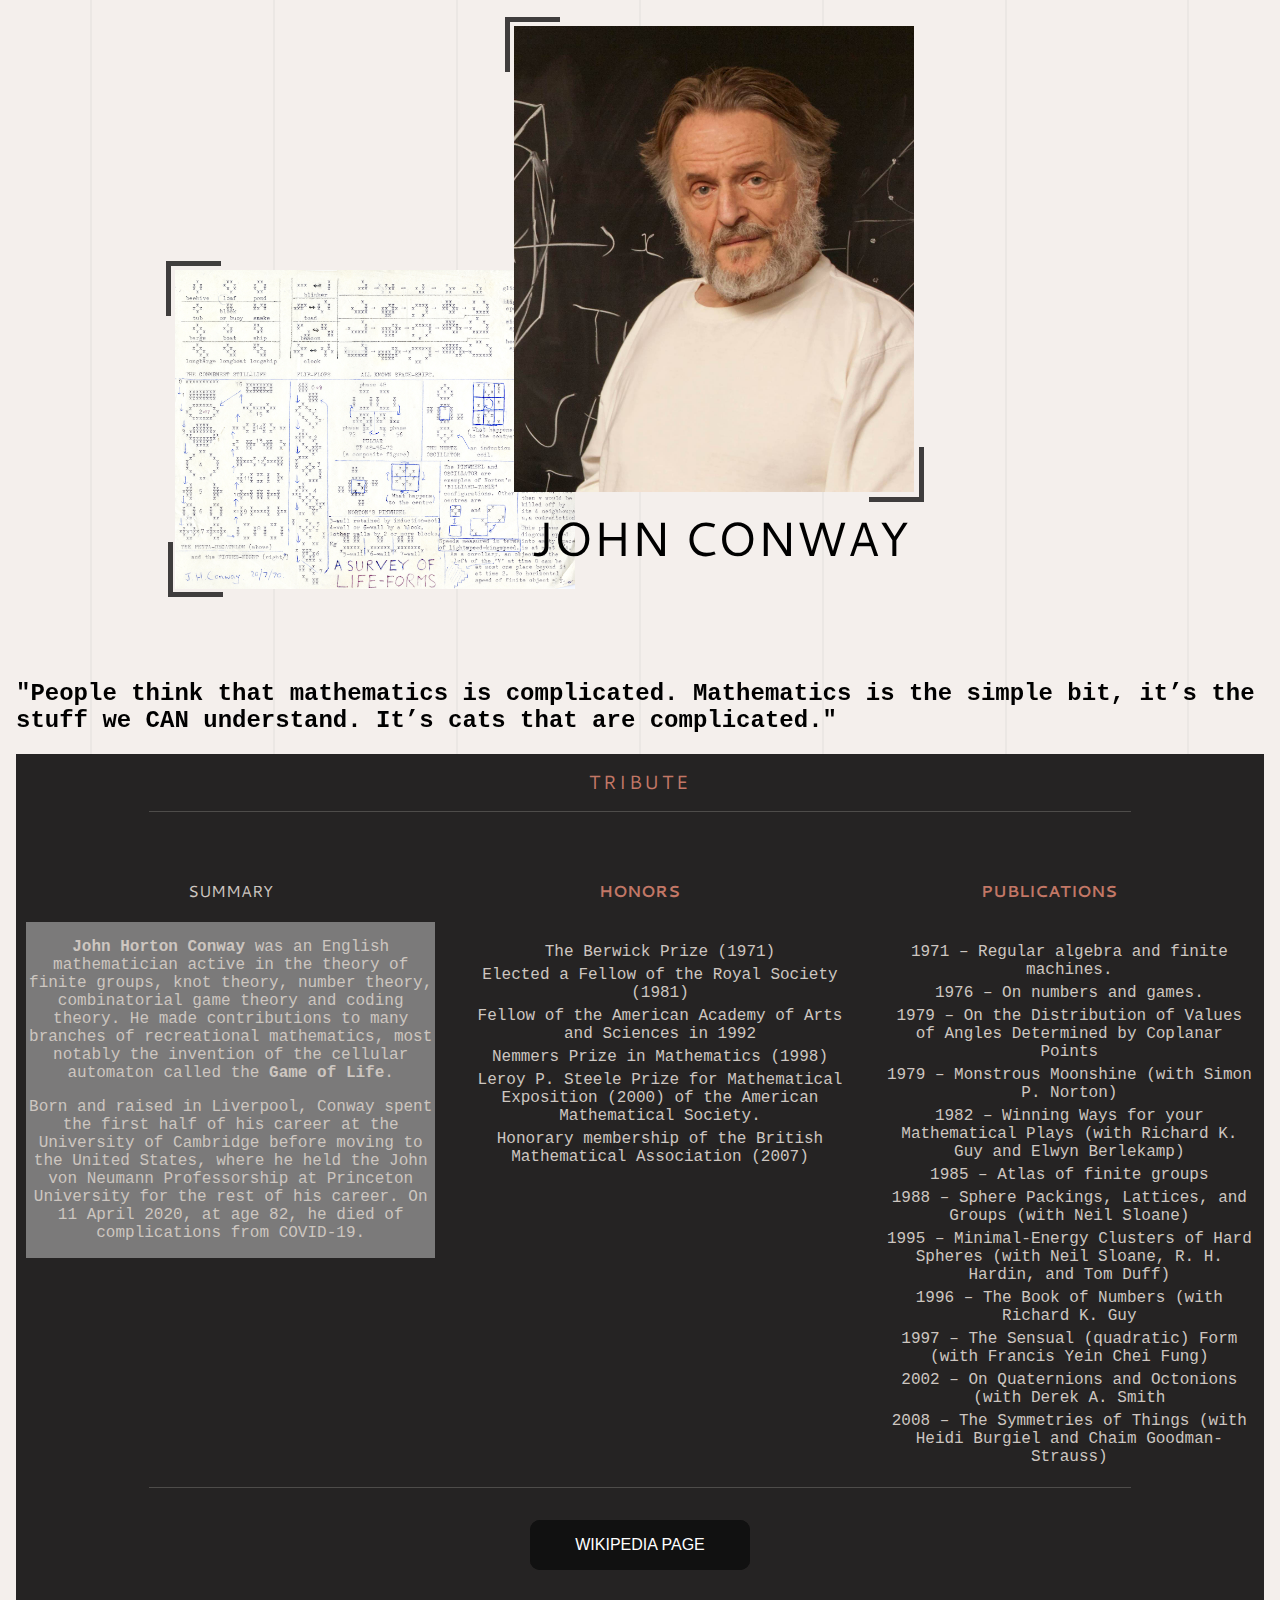
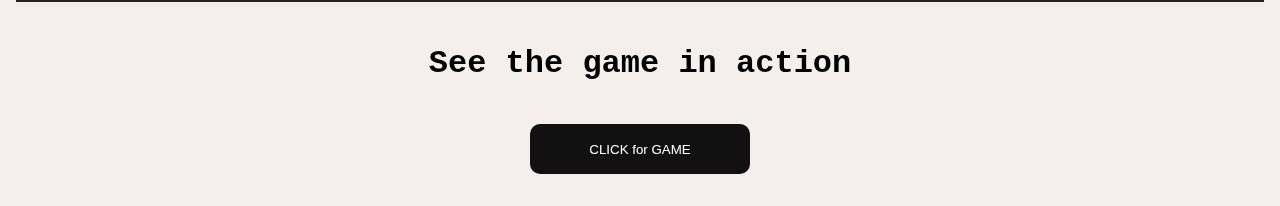
<file: index.html>
<!DOCTYPE html>
<html lang="en">

<head>
    <meta charset='UTF-8' />
    <title>Game of Life</title>
    <meta name="viewport" content="width=device-width, initial-scale=1.0" />
    <meta name="description" content="Just a tribute page to John Conway">
    <meta name="keywords" content="HTML, CSS, JavaScript">
    <link href="index.css" rel="stylesheet" type="text/css" />
    <link rel="preconnect" href="https://fonts.gstatic.com">
    <link rel="preconnect" href="https://fonts.gstatic.com">
    <link href="https://fonts.googleapis.com/css2?family=Cantarell:wght@700&display=swap" rel="stylesheet">
    <link rel="stylesheet" href="https://unpkg.com/aos@next/dist/aos.css" />
</head>

<body>
    <div class="wrapper-lines">
        <div class="lines-vertical"></div>
        <div class="lines-vertical"></div>
        <div class="lines-vertical"></div>
        <div class="lines-vertical"></div>
        <div class="lines-vertical"></div>
        <div class="lines-vertical"></div>
        <div class="lines-vertical"></div>
    </div>

    <section id="tribute" style="display: flex;">

        <div class="hero-frame">
            <figure class="conway-container">
                <img src="./assets/conway.jpg" alt="Image of John Conway" width="400" height="466">
            </figure>

            <figure class="survey-container">
                <img src="./assets/life_forms.jpg" alt="A Survey of Life-Forms" width="400" height="319">
            </figure>

            <h1 class="hero-title">JOHN CONWAY</h1>
        </div>

        <h2 id="quote">"People think that mathematics is complicated. Mathematics is the simple bit, it’s the stuff we
            CAN
            understand. It’s cats that are complicated." </h2>

        <div class="summary" data-aos="fade-right">
            <div class="summary-header">
                <h3>TRIBUTE</h3>
            </div>
            <div class="divider-light"></div>
            <div class="paragraphs">
                <div id="excerpt" class="tribute-segment">
                    <h4 class="segment-header">SUMMARY</h4>
                    <div id="summary">
                        <p>
                            <strong>John Horton Conway</strong> was an English mathematician active in the theory of
                            finite
                            groups,
                            knot
                            theory, number theory, combinatorial game theory and coding theory. He made contributions to
                            many
                            branches of recreational mathematics, most notably the invention of the cellular automaton
                            called
                            the
                            <strong>Game of Life</strong>.
                        </p>

                        <p>
                            Born and raised in Liverpool, Conway spent the first half of his career at the University of
                            Cambridge
                            before moving to the United States, where he held the John von Neumann Professorship at
                            Princeton
                            University
                            for the rest of his career. On 11 April 2020, at age 82, he died of complications from
                            COVID-19.
                        </p>
                    </div>

                </div>

                <div id="honors" class="tribute-segment">
                    <h4 class="segment-header">HONORS</h4>
                    <ul>
                        <li>The Berwick Prize (1971)</li>
                        <li>
                            Elected a Fellow of the Royal Society (1981)
                        </li>
                        <li>
                            Fellow of the American Academy of Arts and Sciences in 1992
                        </li>
                        <li>
                            Nemmers Prize in Mathematics (1998)
                        </li>
                        <li>
                            Leroy P. Steele Prize for Mathematical Exposition (2000) of the American Mathematical
                            Society.
                        </li>
                        <li>
                            Honorary membership of the British Mathematical Association (2007)
                        </li>
                    </ul>
                </div>

                <div id="publications" class="tribute-segment">
                    <h4 class="segment-header">PUBLICATIONS</h4>
                    <ul>
                        <li>1971 – Regular algebra and finite machines.</li>
                        <li> 1976 – On numbers and games.</li>
                        <li> 1979 – On the Distribution of Values of Angles Determined by Coplanar Points </li>
                        <li> 1979 – Monstrous Moonshine (with Simon P. Norton)</li>
                        <li> 1982 – Winning Ways for your Mathematical Plays (with Richard K. Guy and Elwyn Berlekamp)
                        </li>
                        <li> 1985 – Atlas of finite groups</li>
                        <li>1988 – Sphere Packings, Lattices, and Groups (with Neil Sloane)</li>
                        <li>1995 – Minimal-Energy Clusters of Hard Spheres (with Neil Sloane, R. H. Hardin, and Tom
                            Duff)</li>
                        <li>1996 – The Book of Numbers (with Richard K. Guy</li>
                        <li>1997 – The Sensual (quadratic) Form (with Francis Yein Chei Fung)</li>
                        <li>2002 – On Quaternions and Octonions (with Derek A. Smith</li>
                        <li>2008 – The Symmetries of Things (with Heidi Burgiel and Chaim Goodman-Strauss)</li>
                    </ul>
                </div>

            </div>
            <div class="divider-light" id="bottom"></div>
            <a class="wiki-link" target="_blank" rel="noopener noreferrer"
                href="https://en.wikipedia.org/wiki/John_Horton_Conway">WIKIPEDIA PAGE</a>
        </div>
    </section>

    <section class="game-intro">
        <div class="game-button-container">
            <h4>See the game in action</h4>
            <input class="game-button" type="button" value="CLICK for GAME" onclick="startGameFlow()" />
        </div>
    </section>

    <section data-aos="zoom-in" id="game-container" style="display: none;">
        <canvas id="game" width="750" height="400" style="border:1px solid lightgrey;">
            Your browser does not support the HTML5 canvas tag.
        </canvas>
    </section>

    <script src="src/index.js"></script>
    <script src="https://unpkg.com/aos@next/dist/aos.js"></script>
    <script>
        AOS.init({
            duration: 1200
        });
    </script>
</body>

</html>
</file>
<file: index.css>
body { 
    /* background-color: ivory;  */
    margin: 0;
    background-color: #f4efec;
}

.wrapper-lines {
    position: fixed;
    left: 0;
    top: 0;
    right: 0;
    bottom: 0;
    display: flex;
    width: 100vw;
    height: 100vh;
    justify-content: space-around;
    z-index: -1;
}

.lines-vertical {
    display: block;
    width: 2px;
    height: 100%;
    background-color: grey;
    opacity: .07;
}

#tribute {
    margin-right: 1rem;
    margin-left: 1rem;
}

.hero-frame {
    display: block;
    margin-top: 0;
    width: 797px;
    padding-left: 50px;
    padding-right: 50px;
    padding-bottom: 50px;
    padding-top: 50px;

    position: relative;
    
    margin-top: 15rem;
    margin-bottom: 20rem;
}

#game-board {
    border: 1px solid black;
    background: #eee; 
    display: block; 
    margin: 0 auto;
}

.conway-container {
    width: 25rem;
    height: 20rem;
    z-index: 2;
    position: absolute;
    top: -230%;
    right: 15%

}

.conway-container:before {
    position: absolute;
    content: "";
    width: 50px;
    height: 50px;
    top: -9px;
    left: -9px;
    z-index:-1;
    border-left: 5px solid #3f3d3d;
    border-top: 5px solid #3f3d3d;
  }

.conway-container:after {
    position: absolute;
    content: "";
    width: 50px;
    height: 50px;
    right: -10px;
    bottom: -156px;
    z-index:-1;
    border-right: 5px solid #3f3d3d;
    border-bottom: 5px solid #3f3d3d;
}


.survey-container {
    width: 25rem;
    height: 20rem;
    position: absolute;
    left: -6.32%;
    top: 13.92%;
    z-index: 1;

}

.survey-container:before {
    position: absolute;
    content: "";
    width: 50px;
    height: 50px;
    top: -9px;
    left: -9px;
    z-index:-1;
    border-left: 5px solid #3f3d3d;
    border-top: 5px solid #3f3d3d;
  }
.survey-container:after {
    position: absolute;
    content: "";
    width: 50px;
    height: 50px;
    right: 352px;
    bottom: -7px;
    z-index:-1;
    border-left: 5px solid #3f3d3d;
    border-bottom: 5px solid #3f3d3d;
}

#tribute {
    flex-direction: column;
    align-items: center;
}

#quote {
    font-family: 'Courier New', Courier, monospace;

}

.hero-title  {
    font-size: 3rem;
    margin: 0;
    position: absolute;
    top: 288%;
    z-index: 3;
    right: 20%;
    font-family: "Cantarell", sans-serif;
    font-style: normal;
    font-weight: normal;
    letter-spacing: normal;
    line-height: 19.6000003814697px;
    text-transform: none;
}

.summary {
    background-color: #252323;
    font-family: sans-serif;
    color: #cdc6c0;

    display: flex;
    flex-direction: column;
    padding: 0 10px;

}

.summary-header h3 {
    color: #c27766;
    text-align: center;
    font-weight: 300;
    line-height: 72px;
    font-family: "Cantarell", sans-serif;
    font-style: normal;
    font-weight: normal;
    line-height: 19.6000003814697px;
    text-transform: none;
    letter-spacing: .16em;
}

.divider-light {
    width: 80%;
    height: 1px;
    align-self: center;
    margin-bottom: 48px;
    background-color: #cdc6c0;
    opacity: .25;
}

#bottom {
    margin: 0;
}



.wiki-link {
    text-decoration: none;
    align-items: center;
    justify-content: center;
    display: flex;

    width: 220px;
    height: 50px;
    border: none;
    outline: none;
    color: #fff;
    background: #111;
    cursor: pointer;
    position: relative;
    align-self: center;
    z-index: 0;
    border-radius: 10px;
    margin-top: 2rem;
    margin-bottom: 2rem;
}

.wiki-link:before {
    content: '';
    background: linear-gradient(45deg, #ff0000, #ff7300, #fffb00, #48ff00, #00ffd5, #002bff, #7a00ff, #ff00c8, #ff0000);
    position: absolute;
    top: -2px;
    left:-2px;
    background-size: 400%;
    z-index: -1;
    filter: blur(5px);
    width: calc(100% + 4px);
    height: calc(100% + 4px);
    animation: glowing 20s linear infinite;
    opacity: 0;
    transition: opacity .3s ease-in-out;
    border-radius: 10px;
}

.wiki-link:active {
    color: #000
}

.wiki-link:active:after {
    background: transparent;
}

.wiki-link:hover:before {
    opacity: 1;
}

.wiki-link:after {
    z-index: -1;
    content: '';
    position: absolute;
    width: 100%;
    height: 100%;
    background: #111;
    left: 0;
    top: 0;
    border-radius: 10px;
}

@keyframes glowing {
    0% { background-position: 0 0; }
    50% { background-position: 400% 0; }
    100% { background-position: 0 0; }
}

.game-intro {
    display: flex;
    flex-direction: column;
    align-items: center;
}

.game-intro h4 {
    font-family: 'Courier New', Courier, monospace;
    font-size: 32px;
}

.paragraphs {
    display: flex;
    flex-direction: row;
    align-items: stretch;
    height: 100%;
}

.segment-header {
    font-family: "Cantarell", sans-serif;
    font-style: normal;
    font-weight: normal;
    letter-spacing: normal;
    line-height: 19.6000003814697px;
    text-transform: none;
}

#honors .segment-header {
    color: #c27766;
    font-weight: 700;
}

#publications .segment-header {
    color: #c27766;
    font-weight: 700;
}

.game-button {
    text-decoration: none;
    align-items: center;
    justify-content: center;
    display: flex;

    width: 220px;
    height: 50px;
    border: none;
    outline: none;
    color: #fff;
    background: #111;
    cursor: pointer;
    position: relative;
    align-self: center;
    z-index: 0;
    border-radius: 10px;
    margin-bottom: 2rem;
}

.game-button:before {
    content: '';
    background: linear-gradient(45deg, #ff0000, #ff7300, #fffb00, #48ff00, #00ffd5, #002bff, #7a00ff, #ff00c8, #ff0000);
    position: absolute;
    top: -2px;
    left:-2px;
    background-size: 400%;
    z-index: -1;
    filter: blur(5px);
    width: calc(100% + 4px);
    height: calc(100% + 4px);
    animation: glowing 20s linear infinite;
    opacity: 0;
    transition: opacity .3s ease-in-out;
    border-radius: 10px;
}

.game-button:active {
    color: #000
}

.game-button:active:after {
    background: transparent;
}

.game-button:hover:before {
    opacity: 1;
}

.game-button:after {
    z-index: -1;
    content: '';
    position: absolute;
    width: 100%;
    height: 100%;
    background: #111;
    left: 0;
    top: 0;
    border-radius: 10px;
}

#game-container {
    width: 80%;

    align-items: center;
    justify-content: center;
    margin: auto;
}

ul {
    list-style-type: none;
    text-align: center;
}

li {
    margin: 5px 0;
    font-family: 'Courier New', Courier, monospace;
}

.tribute-segment {
    display: flex;
    flex: 1;
    flex-direction: column;
    align-items: center;
}

#summary {
    background-color: #7b7a7a;
    font-family: 'Courier New', Courier, monospace;
    text-align: center;
}

.game-button-container {
    display: flex;
    flex-direction: column;

}
</file>
